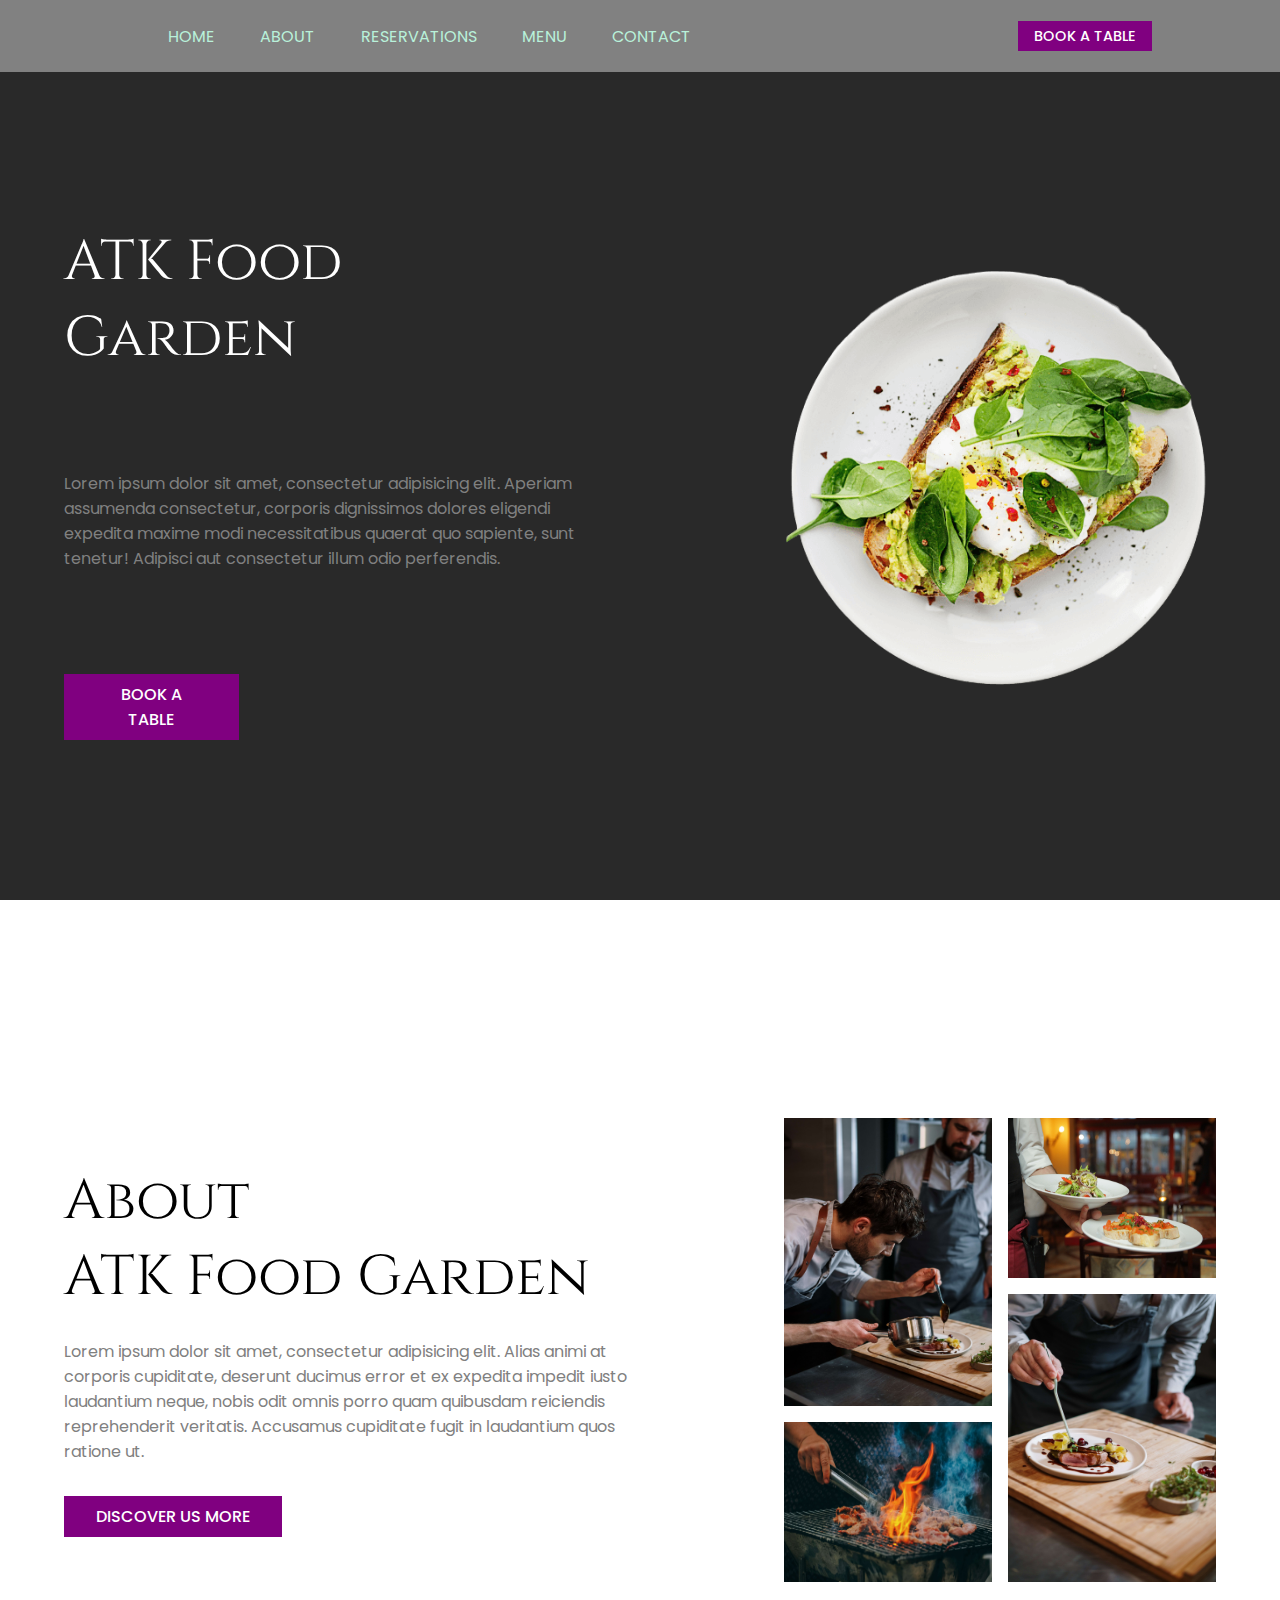
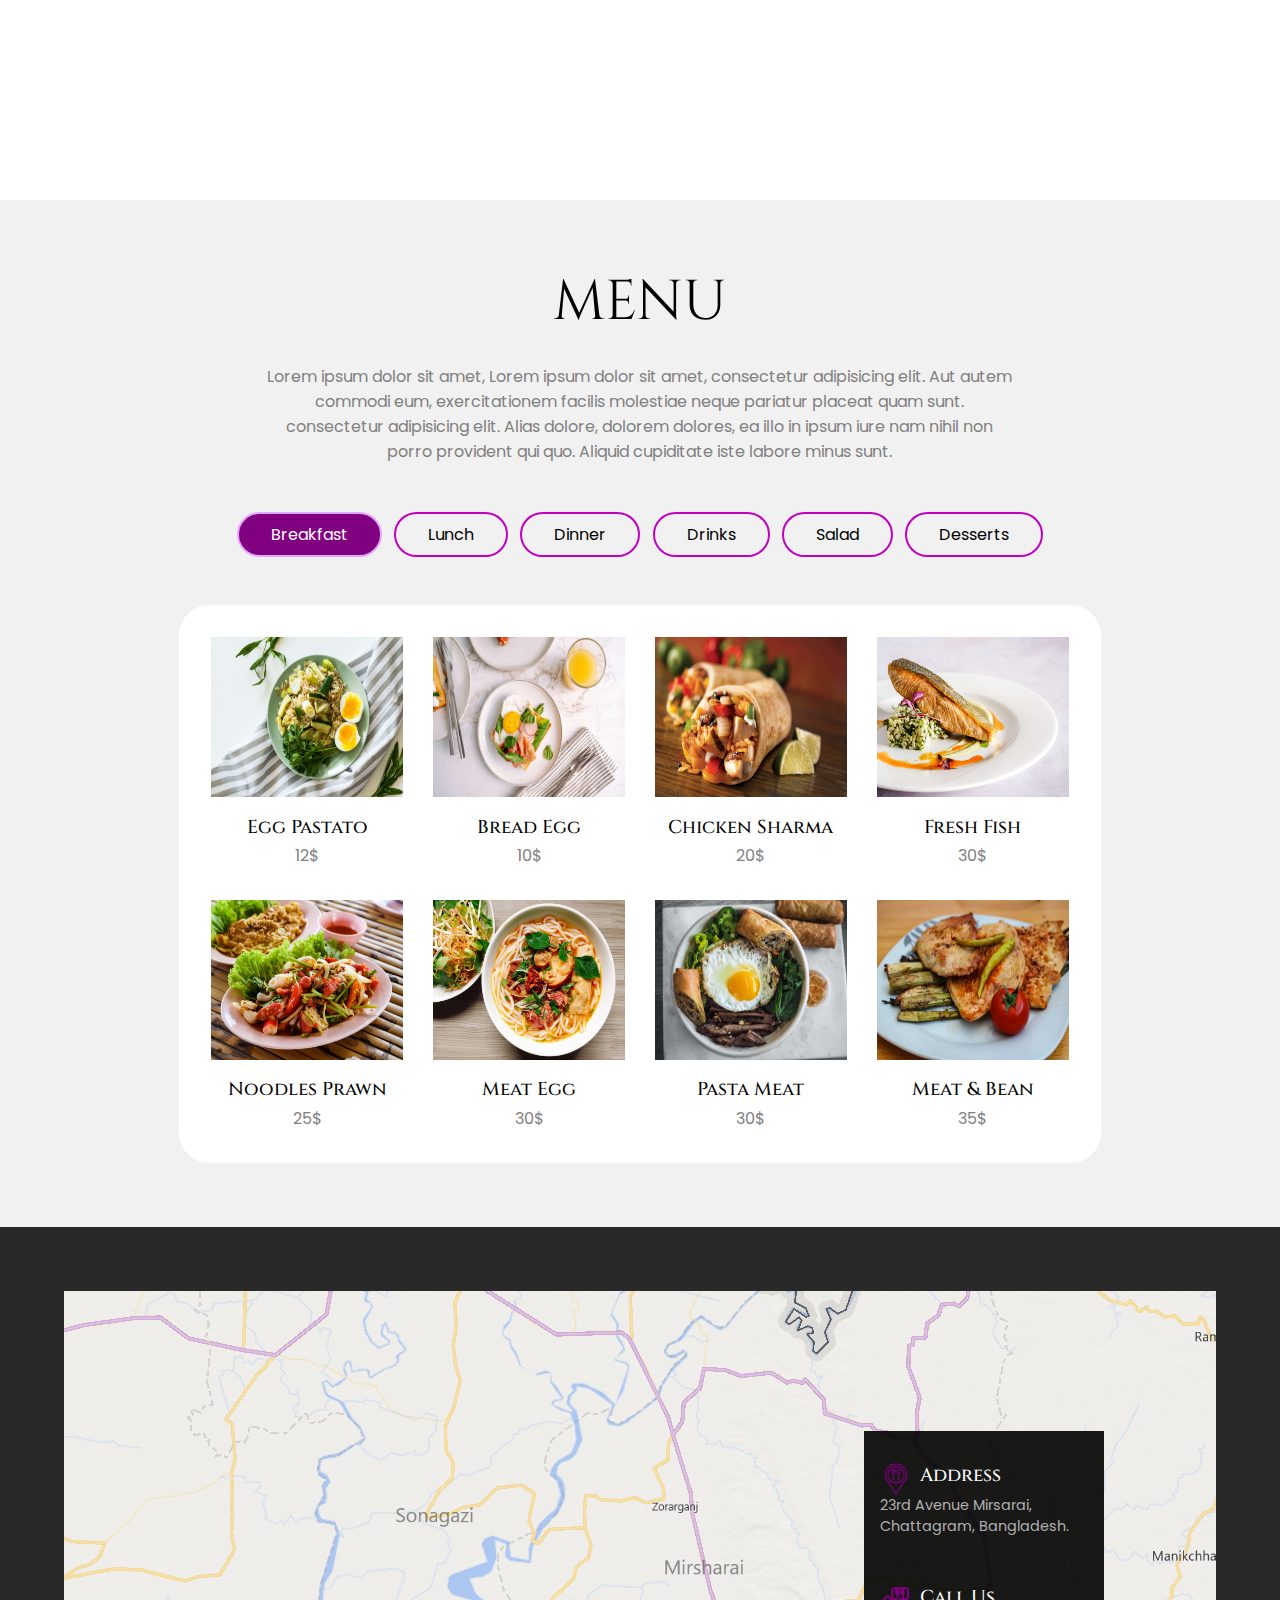
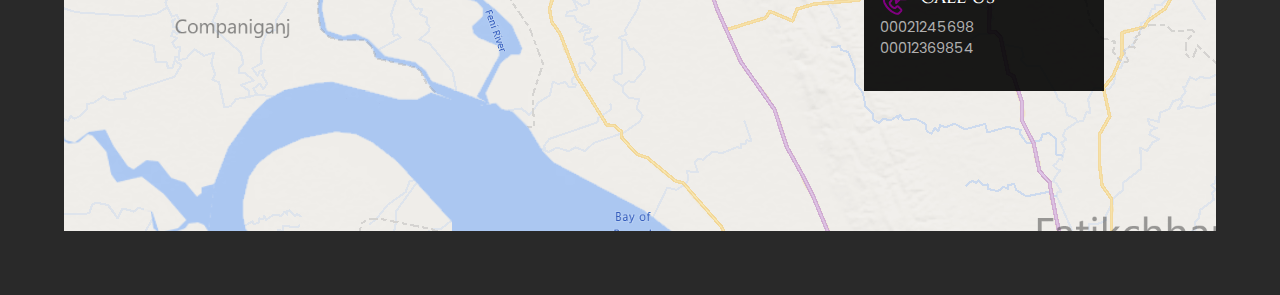
<file: index.html>
<!doctype html>
<html lang="en">
<head>
    <meta charset="UTF-8">
    <meta name="viewport"
          content="width=device-width, user-scalable=no, initial-scale=1.0, maximum-scale=1.0, minimum-scale=1.0">
    <meta http-equiv="X-UA-Compatible" content="ie=edge">
    <title>ATK restaurant</title>
    <link rel="stylesheet" href="styles/index.css">
</head>
<body>


<div class="nav">
    <ul id="ul">
        <li><a class="active" href="index.html">Home</a></li>
        <li><a href="#about">About</a></li>
        <li><a href="login.html">Reservations</a></li>
        <li><a href="#menu">Menu</a></li>
        <li><a href="#contact">Contact</a></li>
    </ul>
    <div class="reserve">
        <a href="table-booking.html">
            <button>BOOK A table</button>
        </a>
    </div>
</div>


<div class="home">
    <div class="home-infos">
        <h1>ATK Food Garden</h1>
        <p>Lorem ipsum dolor sit amet, consectetur adipisicing elit. Aperiam assumenda consectetur, corporis dignissimos
            dolores eligendi expedita maxime modi necessitatibus quaerat quo sapiente, sunt tenetur! Adipisci aut
            consectetur illum odio perferendis.</p>
        <div class="btn-arrow">
            <a href="table-booking.html">
                <button>BOOK A TABLE</button>
            </a>
            <svg xmlns="http://www.w3.org/2000/svg" data-name="Слой 1" id="svg1" viewBox="0 0 128 128"><title/>
                <path d="M64,0a64,64,0,1,0,64,64A64.07,64.07,0,0,0,64,0Zm0,124a60,60,0,1,1,60-60A60.07,60.07,0,0,1,64,124Z"/>
                <path d="M104.35,64.76l.06-.2a.84.84,0,0,0,0-.17,2,2,0,0,0,0-.78.84.84,0,0,0,0-.17l-.06-.2a1.28,1.28,0,0,0-.11-.2.55.55,0,0,0-.08-.15,1.79,1.79,0,0,0-.25-.31l-30-30a2,2,0,0,0-2.82,2.82L97.67,62H25.5a2,2,0,0,0,0,4H97.67L71.09,92.59a2,2,0,1,0,2.82,2.82l30-30a1.79,1.79,0,0,0,.25-.31.55.55,0,0,0,.08-.15A1.28,1.28,0,0,0,104.35,64.76Z"/>
            </svg>
        </div>
    </div>
    <div class="img">
        <img src="images/bgmain.png" alt="this is background image">
    </div>
</div>


<div class="about" id="about">
    <div class="about-info">
        <h1>About <br> ATK Food Garden</h1>
        <p>Lorem ipsum dolor sit amet, consectetur adipisicing elit. Alias animi at corporis cupiditate, deserunt
            ducimus error et ex expedita impedit iusto laudantium neque, nobis odit omnis porro quam quibusdam
            reiciendis reprehenderit veritatis. Accusamus cupiditate fugit in laudantium quos ratione ut.</p>
        <a href="about.html">
            <button class="home-btn">Discover Us More</button>
        </a>
    </div>
    <div class="about-img">
        <div class="img-about" id="img-sec1">
            <div class="sec11">
                <img src="images/chef1.jpg" alt="chef1 picture">
            </div>
            <div class="sec12">
                <img src="images/bbq1.jpg" alt="bbq picture">
            </div>
        </div>
        <div class="img-about" id="img-sec2">
            <div class="sec21">
                <img src="images/chef3.jpg" alt="waiter picture">
            </div>
            <div class="sec22">
                <img src="images/chef2.jpg" alt="chef2 picture">
            </div>
        </div>
    </div>
</div>

<div class="menu" id="menu">
    <h1>MENU</h1>
    <div class="para">
        <p>Lorem ipsum dolor sit amet, Lorem ipsum dolor sit amet, consectetur adipisicing elit. Aut autem commodi eum,
            exercitationem facilis molestiae neque pariatur placeat quam sunt. consectetur adipisicing elit. Alias
            dolore, dolorem dolores, ea illo in ipsum iure nam nihil non porro provident qui quo. Aliquid cupiditate
            iste labore minus sunt.</p>
    </div>
    <div class="menus-title">
        <input type="radio" name="radio-input" class="radio" id="breakfast-radio" onclick="showBreakfast()" checked>
        <label class="label" for="breakfast-radio">Breakfast</label>
        <input type="radio" name="radio-input" class="radio" id="lunch-radio" onclick="showLunch()">
        <label class="label" for="lunch-radio">Lunch</label>
        <input type="radio" name="radio-input" class="radio" id="dinner-radio" onclick="showDinner()">
        <label class="label" for="dinner-radio">Dinner</label>
        <input type="radio" name="radio-input" class="radio" id="drinks-radio" onclick="showDrinks()">
        <label class="label" for="drinks-radio">Drinks</label>
        <input type="radio" name="radio-input" class="radio" id="salad-radio" onclick="showSalad()">
        <label class="label" for="salad-radio">Salad</label>
        <input type="radio" name="radio-input" class="radio" id="desserts-radio" onclick="showDesserts()">
        <label class="label" for="desserts-radio">Desserts</label>
    </div>
    <div class="breakfast" id="breakfast">
        <div class="sec1">
            <div class="food">
                <div class="foodimage"><img src="images/b1.jpg" alt="Breakfast food Image"></div>
                <h3>Egg Pastato</h3>
                <p>12$</p>
            </div>
            <div class="food">
                <div class="foodimage"><img src="images/b2.jpg" alt="Breakfast food Image"></div>
                <h3>Bread Egg</h3>
                <p>10$</p>
            </div>
            <div class="food">
                <div class="foodimage"><img src="images/b3.jpg" alt="Breakfast food Image"></div>
                <h3>Chicken Sharma</h3>
                <p>20$</p>
            </div>
            <div class="food">
                <div class="foodimage"><img src="images/d1.jpg" alt="Breakfast food Image"></div>
                <h3>Fresh Fish</h3>
                <p>30$</p>
            </div>
        </div>

        <div class="sec2">
            <div class="food">
                <div class="foodimage"><img src="images/b4.jpg" alt="Breakfast food Image"></div>
                <h3>Noodles Prawn</h3>
                <p>25$</p>
            </div>
            <div class="food">
                <div class="foodimage"><img src="images/b6.jpg" alt="Breakfast food Image"></div>
                <h3>Meat Egg</h3>
                <p>30$</p>
            </div>
            <div class="food">
                <div class="foodimage"><img src="images/b7.jpg" alt="Breakfast food Image"></div>
                <h3>Pasta Meat</h3>
                <p>30$</p>
            </div>
            <div class="food">
                <div class="foodimage"><img src="images/d5.jpg" alt="Breakfast food Image"></div>
                <h3>Meat & Bean</h3>
                <p>35$</p>
            </div>
        </div>
    </div>
    <div class="lunch" id="lunch">
        <div class="sec1">
            <div class="food">
                <div class="foodimage"><img src="images/l1.jpg" alt="Lunch food Image"></div>
                <h3>Prawn Noodles</h3>
                <p>12$</p>
            </div>
            <div class="food">
                <div class="foodimage"><img src="images/l2.jpg" alt="Lunch food Image"></div>
                <h3>Soupy meat</h3>
                <p>25$</p>
            </div>
            <div class="food">
                <div class="foodimage"><img src="images/l3.jpg" alt="Lunch food Image"></div>
                <h3>lamb meat</h3>
                <p>20$</p>
            </div>
            <div class="food">
                <div class="foodimage"><img src="images/l4.jpg" alt="Lunch food Image"></div>
                <h3>Samusha Fry</h3>
                <p>30$</p>
            </div>
        </div>

        <div class="sec2">
            <div class="food">
                <div class="foodimage"><img src="images/l5.jpg" alt="Lunch food Image"></div>
                <h3>Bowl Noodles</h3>
                <p>25$</p>
            </div>
            <div class="food">
                <div class="foodimage"><img src="images/l6.jpg" alt="Lunch food Image"></div>
                <h3>Salmon Cut</h3>
                <p>30$</p>
            </div>
            <div class="food">
                <div class="foodimage"><img src="images/b7.jpg" alt="Lunch food Image"></div>
                <h3>Pasta Meat</h3>
                <p>30$</p>
            </div>
            <div class="food">
                <div class="foodimage"><img src="images/d5.jpg" alt="Lunch food Image"></div>
                <h3>Meat & Bean</h3>
                <p>35$</p>
            </div>
        </div>
    </div>
    <div class="dinner" id="dinner">
        <div class="sec1">
            <div class="food">
                <div class="foodimage"><img src="images/l1.jpg" alt="Dinner food Image"></div>
                <h3>Prawn Noodles</h3>
                <p>12$</p>
            </div>
            <div class="food">
                <div class="foodimage"><img src="images/d1.jpg" alt="Dinner food Image"></div>
                <h3>Sardine cut</h3>
                <p>10$</p>
            </div>
            <div class="food">
                <div class="foodimage"><img src="images/l3.jpg" alt="Dinner food Image"></div>
                <h3>lamb meat</h3>
                <p>20$</p>
            </div>
            <div class="food">
                <div class="foodimage"><img src="images/l5.jpg" alt="Dinner food Image"></div>
                <h3>Bowl Noodles</h3>
                <p>30$</p>
            </div>
        </div>

        <div class="sec2">
            <div class="food">
                <div class="foodimage"><img src="images/d3.jpg" alt="Dinner food Image"></div>
                <h3>Soupy Meat</h3>
                <p>25$</p>
            </div>
            <div class="food">
                <div class="foodimage"><img src="images/d4.jpg" alt="Dinner food Image"></div>
                <h3>Egg Curry</h3>
                <p>15$</p>
            </div>
            <div class="food">
                <div class="foodimage"><img src="images/d5.jpg" alt="Dinner food Image"></div>
                <h3>Meat & Bean</h3>
                <p>35$</p>
            </div>
            <div class="food">
                <div class="foodimage"><img src="images/d6.jpg" alt="Dinner food Image"></div>
                <h3>Rice & Curry</h3>
                <p>25$</p>
            </div>
        </div>
    </div>
    <div class="drinks" id="drinks">
        <div class="sec1">
            <div class="food">
                <div class="foodimage"><img src="images/drinks12.jpg" alt="Dinner food Image"></div>
                <h3>Dalgona coffee</h3>
                <p>10$</p>
            </div>
            <div class="food">
                <div class="foodimage"><img src="images/drinks5.jpg" alt="Dinner food Image"></div>
                <h3>Freah lime</h3>
                <p>10$</p>
            </div>
            <div class="food">
                <div class="foodimage"><img src="images/drinks8.jpg" alt="Dinner food Image"></div>
                <h3>diamond bottle</h3>
                <p>100$</p>
            </div>
            <div class="food">
                <div class="foodimage"><img src="images/drinks2.jpg" alt="Dinner food Image"></div>
                <h3>Fresh Coffee</h3>
                <p>5$</p>
            </div>
        </div>

        <div class="sec2">
            <div class="food">
                <div class="foodimage"><img src="images/drinks13.jpg" alt="Dinner food Image"></div>
                <h3>Chiyana Chong</h3>
                <p>45$</p>
            </div>
            <div class="food">
                <div class="foodimage"><img src="images/drinks15.jpg" alt="Dinner food Image"></div>
                <h3>Ballentines Gold</h3>
                <p>50$</p>
            </div>
            <div class="food">
                <div class="foodimage"><img src="images/drinks18.jpg" alt="Dinner food Image"></div>
                <h3>Whiskey on rocks</h3>
                <p>30$</p>
            </div>
            <div class="food">
                <div class="foodimage"><img src="images/drinks17.jpg" alt="Dinner food Image"></div>
                <h3>hell fire</h3>
                <p>35$</p>
            </div>
        </div>
    </div>
    <div class="salad" id="salad">
        <div class="sec1">
            <div class="food">
                <div class="foodimage"><img src="images/s1.jpg" alt="Salad food Image"></div>
                <h3>Bread Vegetable</h3>
                <p>5$</p>
            </div>
            <div class="food">
                <div class="foodimage"><img src="images/s2.jpg" alt="Salad food Image"></div>
                <h3>tomato onion</h3>
                <p>7$</p>
            </div>
            <div class="food">
                <div class="foodimage"><img src="images/s3.jpg" alt="Salad food Image"></div>
                <h3>cabbage carrot</h3>
                <p>6$</p>
            </div>
            <div class="food">
                <div class="foodimage"><img src="images/s4.jpg" alt="Salad food Image"></div>
                <h3>Fresh gold</h3>
                <p>5$</p>
            </div>
        </div>

        <div class="sec2">
            <div class="food">
                <div class="foodimage"><img src="images/s5.jpg" alt="Salad food Image"></div>
                <h3>avocado tomato</h3>
                <p>9$</p>
            </div>
            <div class="food">
                <div class="foodimage"><img src="images/s6.jpg" alt="Salad food Image"></div>
                <h3>White Cucumber</h3>
                <p>9$</p>
            </div>
            <div class="food">
                <div class="foodimage"><img src="images/s7.jpg" alt="Salad food Image"></div>
                <h3>vintage taste</h3>
                <p>8$</p>
            </div>
            <div class="food">
                <div class="foodimage"><img src="images/s8.jpg" alt="Salad food Image"></div>
                <h3>ketchupy chips</h3>
                <p>5$</p>
            </div>
        </div>
    </div>
    <div class="dessert" id="dessert">
        <div class="sec1">
            <div class="food">
                <div class="foodimage"><img src="images/dessert1.jpg" alt="Dessert food Image"></div>
                <h3>cocoa cupcake</h3>
                <p>6$</p>
            </div>
            <div class="food">
                <div class="foodimage"><img src="images/dessert2.jpg" alt="Dessert food Image"></div>
                <h3>vanilla cake</h3>
                <p>7$</p>
            </div>
            <div class="food">
                <div class="foodimage"><img src="images/dessert3.jpg" alt="Dessert food Image"></div>
                <h3>patisapta cake</h3>
                <p>7$</p>
            </div>
            <div class="food">
                <div class="foodimage"><img src="images/dessert4.jpg" alt="Dessert food Image"></div>
                <h3>cream cake</h3>
                <p>5$</p>
            </div>
        </div>

        <div class="sec2">
            <div class="food">
                <div class="foodimage"><img src="images/dessert5.jpg" alt="Dessert food Image"></div>
                <h3>vanilla ice cream</h3>
                <p>3$</p>
            </div>
            <div class="food">
                <div class="foodimage"><img src="images/dessert6.jpg" alt="Dessert food Image"></div>
                <h3>fruit cake</h3>
                <p>2$</p>
            </div>
            <div class="food">
                <div class="foodimage"><img src="images/dessert7.jpg" alt="Dessert food Image"></div>
                <h3>cadbury cocoa</h3>
                <p>2$</p>
            </div>
            <div class="food">
                <div class="foodimage"><img src="images/dessert8.jpg" alt="Dessert food Image"></div>
                <h3>hazelnut cake</h3>
                <p>8$</p>
            </div>
        </div>
    </div>
</div>

<div class="contact" id="contact">
    <div class="background">
        <div class="contact-card">
            <div class="heading-icon">
                <div class="icon">
                    <svg xmlns="http://www.w3.org/2000/svg" id="Layer_1" viewBox="0 0 512 512"><title/>
                        <g id="Location">
                            <path d="M382.2709,60.3047a178.5717,178.5717,0,0,0-252.543,0c-59.7305,59.7266-69.2851,154.2344-22.7187,224.7031L249.3217,500.4063a7.9974,7.9974,0,0,0,13.3515,0L404.99,285.0156C451.556,214.5391,442.0053,120.0313,382.2709,60.3047Zm9.3672,215.8906L255.9974,481.4844,120.3607,276.1875C77.9662,212.0313,86.6615,126,141.04,71.6172a162.5775,162.5775,0,0,1,229.918,0C425.3373,125.9922,434.0365,212.0313,391.6381,276.1953Z"/>
                            <path d="M255.9974,48c-76.3515,0-138.4687,62.1172-138.4687,138.4766,0,76.3515,62.1172,138.4687,138.4687,138.4687,76.3555,0,138.4727-62.1172,138.4727-138.4687C394.47,110.1172,332.3529,48,255.9974,48Zm0,260.9453A122.4727,122.4727,0,1,1,378.47,186.4766,122.6052,122.6052,0,0,1,255.9974,308.9453Z"/>
                            <path d="M297.267,97.2422c-17.6172,0-31.9492,18.0234-31.9492,40.18,0,18.6621,10.2153,34.25,23.9492,38.748v89.0723a8,8,0,0,0,16,0V176.17c13.7309-4.498,23.9453-20.0879,23.9453-38.748C329.2123,115.2656,314.88,97.2422,297.267,97.2422Zm0,64.3594c-8.6446,0-15.9492-11.07-15.9492-24.18s7.3046-24.18,15.9492-24.18,15.9453,11.07,15.9453,24.18S305.9115,161.6016,297.267,161.6016Z"/>
                            <path d="M238.681,97.2422a7.9979,7.9979,0,0,0-8,8v40.4062a15.9473,15.9473,0,0,1-31.8945,0V105.2422a8,8,0,1,0-16,0v40.4062a31.9133,31.9133,0,0,0,23.9492,30.8067v88.7871a8,8,0,0,0,16,0V176.4551a31.913,31.913,0,0,0,23.9453-30.8067V105.2422A7.9979,7.9979,0,0,0,238.681,97.2422Z"/>
                            <path d="M214.7357,144.2188a7.9979,7.9979,0,0,0,8-8V105.2422a8,8,0,1,0-16,0v30.9766A7.998,7.998,0,0,0,214.7357,144.2188Z"/>
                        </g>
                    </svg>
                    <h3>Address</h3>
                </div>
                <p>23rd Avenue Mirsarai,<br>Chattagram, Bangladesh.</p>
            </div>
            <div class="mobile-icon">
                <div class="icon">
                    <svg xmlns="http://www.w3.org/2000/svg" id="Layer_1" height="512" viewBox="0 0 80 80" width="512"
                         data-name="Layer 1">
                        <path d="m43.265 73a17.958 17.958 0 0 1 -6.772-1.6 50.281 50.281 0 0 1 -15.252-10.823 50.481 50.481 0 0 1 -10.825-15.253c-2.178-5.21-2.124-9.33.149-11.6l5.219-5.224a4.142 4.142 0 0 1 5.848.083l6.6 6.6a4.142 4.142 0 0 1 .083 5.849l-2.958 2.958c-.431.431-.338 1.56.244 2.947a17.94 17.94 0 0 0 3.86 5.419 17.927 17.927 0 0 0 5.419 3.86c1.387.582 2.515.674 2.947.244l2.958-2.96a3.941 3.941 0 0 1 2.926-1.17 4.234 4.234 0 0 1 2.923 1.253l6.6 6.6a4.224 4.224 0 0 1 1.253 2.922 3.989 3.989 0 0 1 -1.17 2.927l-5.217 5.22a6.587 6.587 0 0 1 -4.835 1.748zm-24.633-43.668a2.009 2.009 0 0 0 -1.434.584l-5.219 5.217c-1.638 1.639-1.536 5.071.281 9.417a48.452 48.452 0 0 0 10.4 14.613 48.286 48.286 0 0 0 14.607 10.389c4.344 1.823 7.776 1.928 9.418.286l5.215-5.217a2.141 2.141 0 0 0 -.083-3.021l-6.597-6.6a2.246 2.246 0 0 0 -1.547-.667 1.989 1.989 0 0 0 -1.474.584l-2.958 2.958c-1.063 1.063-2.886 1.13-5.135.186a19.934 19.934 0 0 1 -6.059-4.29 19.934 19.934 0 0 1 -4.29-6.059c-.944-2.248-.878-4.072.186-5.135l2.957-2.958a2.01 2.01 0 0 0 .584-1.474 2.246 2.246 0 0 0 -.667-1.547l-6.6-6.6a2.244 2.244 0 0 0 -1.585-.666z"/>
                        <path d="m40.265 46.186a1 1 0 0 1 -1-1v-8.695h-2.135a7.328 7.328 0 0 1 -7.32-7.32v-14.851a7.329 7.329 0 0 1 7.32-7.32h26.733a7.329 7.329 0 0 1 7.32 7.32v14.851a7.328 7.328 0 0 1 -7.32 7.32h-13.49l-9.4 9.4a1 1 0 0 1 -.708.295zm-3.135-37.186a5.325 5.325 0 0 0 -5.32 5.32v14.851a5.325 5.325 0 0 0 5.32 5.32h3.135a1 1 0 0 1 1 1v7.281l7.987-7.988a1 1 0 0 1 .707-.293h13.9a5.326 5.326 0 0 0 5.32-5.32v-14.851a5.326 5.326 0 0 0 -5.316-5.32z"/>
                        <path d="m45.893 22.692h-3.728a3.133 3.133 0 0 1 -3.129-3.13v-6.485a1 1 0 1 1 2 0v6.485a1.131 1.131 0 0 0 1.129 1.13h3.728a1.131 1.131 0 0 0 1.129-1.13v-6.485a1 1 0 1 1 2 0v6.485a3.133 3.133 0 0 1 -3.129 3.13z"/>
                        <path d="m44.029 32.494a1 1 0 0 1 -1-1v-18.417a1 1 0 1 1 2 0v18.417a1 1 0 0 1 -1 1z"/>
                        <path d="m58.7 32.494a1 1 0 0 1 -1-1v-7.119h-4.062a1 1 0 0 1 -1-1v-5.24a6.064 6.064 0 0 1 6.062-6.058 1 1 0 0 1 1 1v18.417a1 1 0 0 1 -1 1zm-4.062-10.119h3.062v-8.175a4.066 4.066 0 0 0 -3.058 3.934z"/>
                    </svg>
                    <h3>Call Us</h3>
                </div>
                <p>00021245698 <br>00012369854</p>
            </div>
            </div>
        </div>
    </div>

<script src="js/index.js"></script>
</body>
</html>
</file>
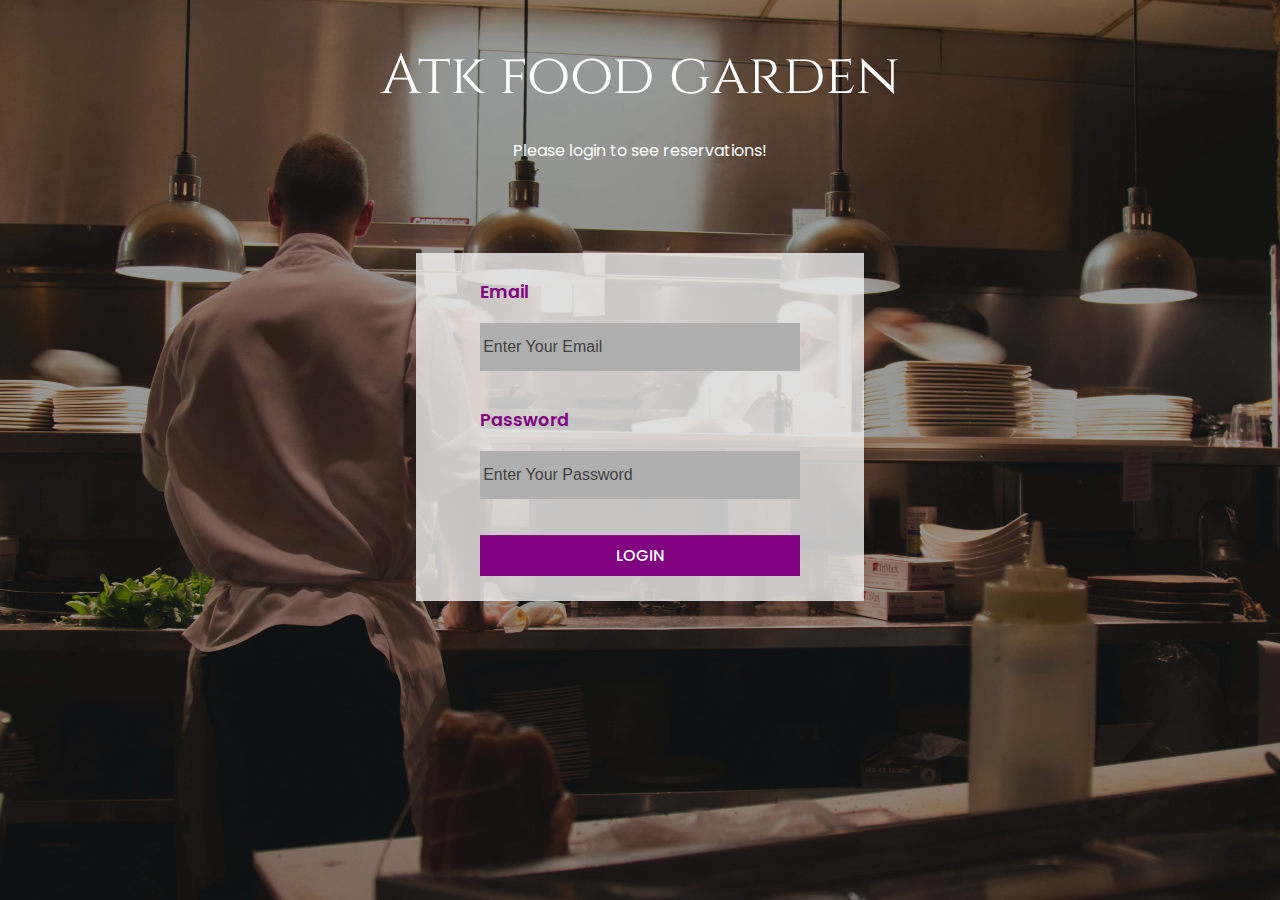
<file: login.html>
<!DOCTYPE html>
<html lang="en">
<head>
    <meta charset="UTF-8">
    <title>login</title>
    <link rel="stylesheet" href="./styles/login.css">
</head>
<body>
<div class="main">
<div class="login-heading">
    <h1>Atk food garden</h1>
    <p>Please login to see reservations!</p>
</div>

<div class="form">
    <form action="login.php" method="post">
        <div class="form-flex">
            <div class="form-label">
                <label for="email">Email</label><br><br>
                <input required type="text" id="email" class="email" name="email" placeholder="Enter Your Email"><br><br><br>
                <label for="pass">Password</label><br><br>
                <input required type="password" id="pass" class="pass" name="pass" placeholder="Enter Your Password"><br><br><br>
                <button type="submit" name="lbutton">LogIn</button>
            </div>
        </div>
    </form>
</div>
</div>
</body>
</html>
</file>
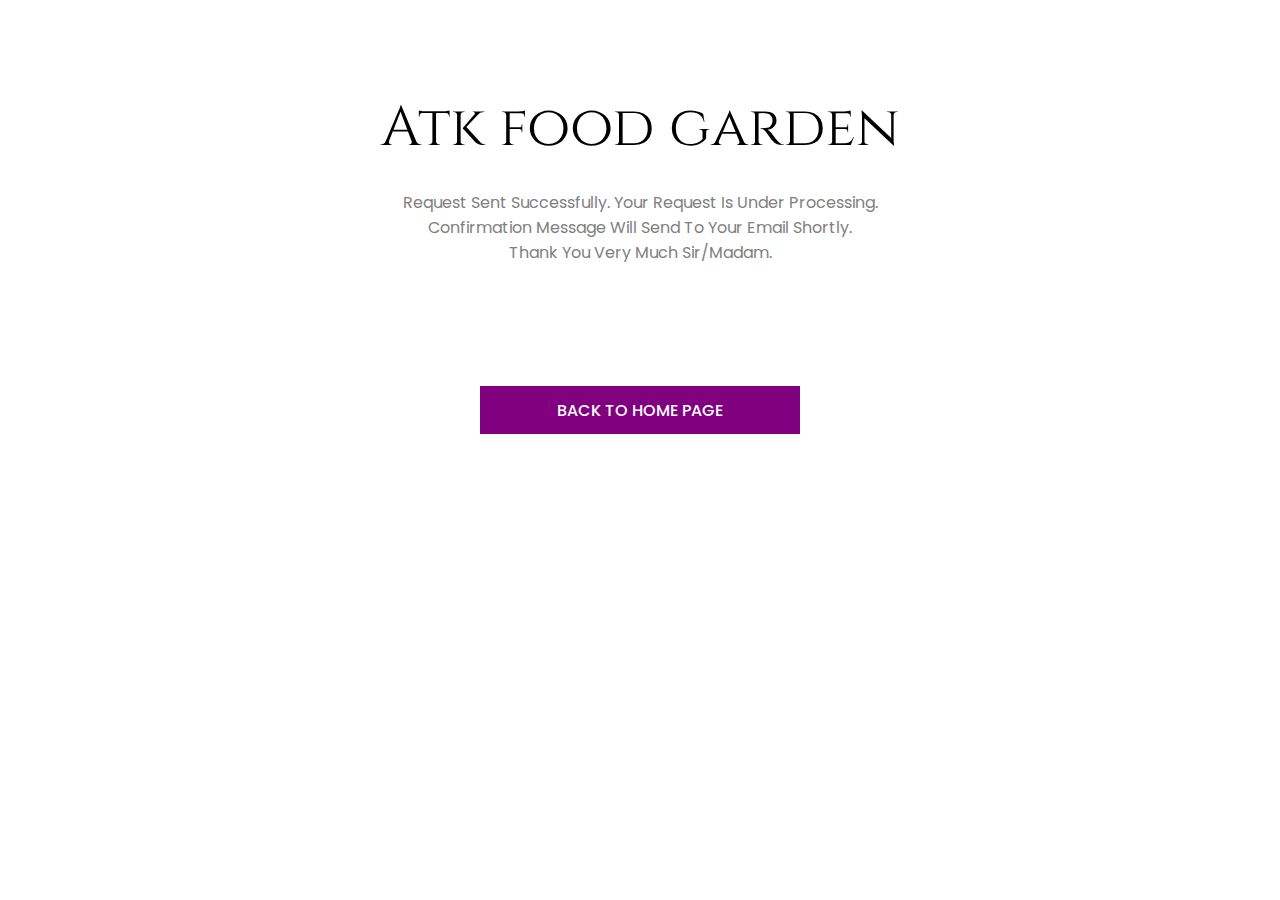
<file: request-success.html>
<!DOCTYPE html>
<html lang="en">
<head>
    <meta charset="UTF-8">
    <title>Request Processing</title>
    <link rel="stylesheet" href="./styles/reservations.css">

</head>
<body>

<div class="reservation-heading">
    <h1>Atk food garden</h1>
    <p>Request sent successfully. Your request is under processing. <br> Confirmation message will send to your email shortly.
        <br>Thank You Very Much Sir/Madam.</p>
</div>
<div class="check-btn">
    <a href="index.html"><button>Back to home page</button></a>
    <br>
</div>
</body>
</html>
</file>
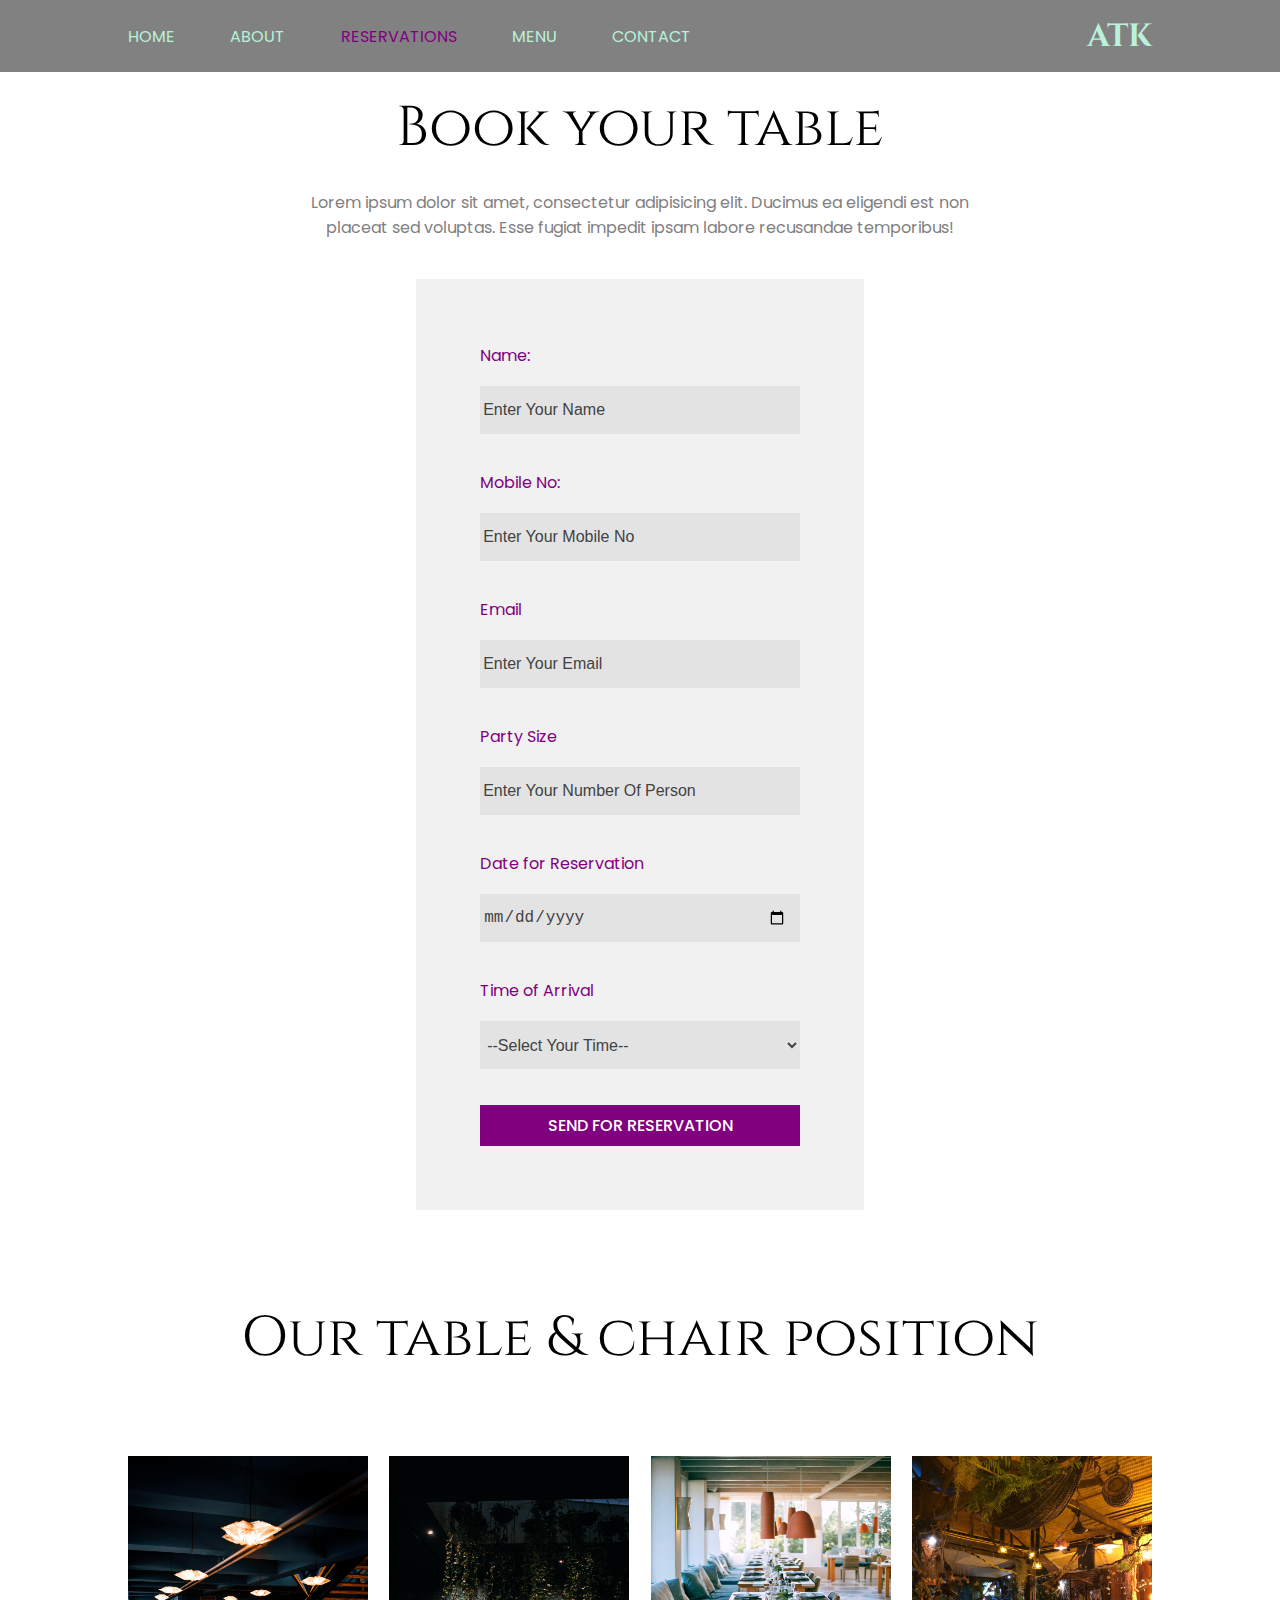
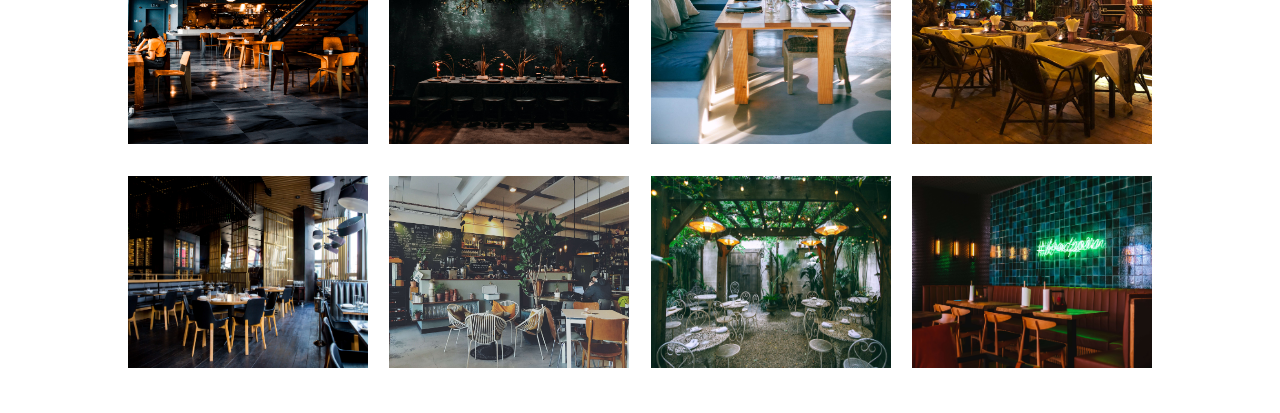
<file: table-booking.html>
<!doctype html>
<html lang="en">
<head>
    <meta charset="UTF-8">
    <meta name="viewport"
          content="width=device-width, user-scalable=no, initial-scale=1.0, maximum-scale=1.0, minimum-scale=1.0">
    <meta http-equiv="X-UA-Compatible" content="ie=edge">
    <title>Book Your Table</title>
    <link rel="stylesheet" href="./styles/table-booking.css">
</head>
<body>
<div class="nav">
    <ul>
        <li><a href="index.html">Home</a></li>
        <li><a href="about.html">About</a></li>
        <li><a href="login.html" class="active">Reservations</a></li>
        <li><a href="index.html">Menu</a></li>
        <li><a href="index.html">Contact</a></li>
    </ul>
    <div class="reserve">
        <a href="index.html">
            <h1>ATK</h1>

        </a>
    </div>
</div>
<div class="booking-heading">
    <div class="heading">
        <h1>Book your table</h1>
        <p>Lorem ipsum dolor sit amet, consectetur adipisicing elit. Ducimus ea eligendi est non placeat sed voluptas. Esse fugiat impedit ipsam labore recusandae temporibus!</p>
    </div>
</div>
<div class="form">
<form action="table-booking.php" method="post">
    <div class="form-flex">
        <div class="form-label">
            <label for="name">Name:</label><br><br>
            <input required type="text" id="name" class="name" name="name" placeholder="Enter Your Name"><br><br><br>
            <label for="mobile">Mobile No:</label><br><br>
            <input required type="tel" id="mobile" class="mobile" name="mobile" placeholder="Enter Your Mobile No"><br><br><br>
            <label for="email">Email</label><br><br>
            <input required type="text" id="email" class="email" name="email" placeholder="Enter Your Email"><br><br><br>
            <label for="number">Party Size</label><br><br>
            <input required type="number" id="number" class="number" name="number" placeholder="Enter Your Number Of Person"><br><br><br>
            <label for="date">Date for Reservation</label><br><br>
            <input required type="date" id="date" class="date" name="date"><br><br><br>
            <label for="time">Time of Arrival</label><br><br>
            <select required id="time" class="time" name="time">
                <option value="">--Select Your Time--</option>
                <option value="9.00 AM">9.00 AM</option>
                <option value="10.00 AM">10.00 AM</option>
                <option value="12.00 PM">12.00 PM</option>
                <option value="1.00 PM">1.00 PM</option>
                <option value="3.00 PM">3.00 PM</option>
                <option value="6.00 PM">6.00 PM</option>
                <option value="7.00 PM">7.00 PM</option>
                <option value="8.00 PM">8.00 PM</option>
            </select><br><br><br>
            <button type="submit" name="button">Send for reservation</button>
        </div>
    </div>
</form>
</div>
<div class="chair">
    <h1>Our table & chair position</h1>
    <div class="chair-sec1">
        <div class="chair-image">
            <img src="./images/chair3.jpg" alt="">
        </div>
        <div class="chair-image">
            <img src="./images/chair4.jpg" alt="">
        </div>
        <div class="chair-image">
            <img src="./images/chair6.jpg" alt="">
        </div>
        <div class="chair-image">
            <img src="./images/chair7.jpg" alt="">
        </div>
    </div>
    <div class="chair-sec2">
        <div class="chair-image">
            <img src="./images/chair1.jpg" alt="">
        </div>
        <div class="chair-image">
            <img src="./images/chair2.jpg" alt="">
        </div>
        <div class="chair-image">
            <img src="./images/chair5.jpg" alt="">
        </div>
        <div class="chair-image">
            <img src="./images/chair8.jpg" alt="">
        </div>
    </div>
</div>
</body>
</html>
</file>
<file: styles/index.css>
@import url("https://fonts.googleapis.com/css2?family=Cinzel:wght@400;500&display=swap");
@import url("https://fonts.googleapis.com/css2?family=Poppins:wght@300;400;500;600;700;800;900&display=swap");
* {
  margin: 0;
  box-sizing: border-box;
  text-decoration: none;
  list-style: none;
  scroll-behavior: smooth;
}

body .nav {
  z-index: 100;
  position: fixed;
  display: flex;
  align-items: center;
  background-color: #818181;
  padding: 0 10%;
  justify-content: space-between;
  font-family: "Poppins", sans-serif;
  width: 100%;
}
body .nav #ul {
  height: 8vh;
  display: flex;
  align-items: center;
  justify-content: space-between;
  width: 55%;
  text-transform: uppercase;
}
body .nav #ul a {
  color: #B9f1da;
  transition: 0.3s;
}
body .nav #ul a:hover {
  color: purple;
}
body .nav #ul .a.active {
  color: purple;
}
body .nav .reserve a button {
  border: none;
  background-color: purple;
  padding: 0.3rem 1rem;
  text-transform: uppercase;
  font-family: "Poppins", sans-serif;
  font-size: 0.9rem;
  font-weight: 500;
  color: white;
  cursor: pointer;
  transition: 0.5s;
}
body .nav .reserve a button:hover {
  background-color: white;
  color: purple;
}
body .home {
  height: 100vh;
  width: 100%;
  background-color: #292929;
  padding: 10% 5%;
  display: flex;
  justify-content: space-between;
  align-items: center;
  color: white;
}
body .home .home-infos {
  margin-top: 4rem;
  display: flex;
  justify-content: space-between;
  flex-direction: column;
  width: 45%;
  height: 80%;
}
body .home .home-infos h1 {
  font-family: "Cinzel", serif;
  font-size: 3.5rem;
  font-weight: 300;
  margin-bottom: 1.5rem;
}
body .home .home-infos p {
  font-family: "Poppins", sans-serif;
  color: gray;
  margin-bottom: 2rem;
}
body .home .home-infos .btn-arrow {
  position: relative;
  align-items: center;
  width: 10.93rem;
}
body .home .home-infos .btn-arrow a {
  transition: 5s;
  width: 10.92rem;
  background-color: greenyellow;
  z-index: 91;
}
body .home .home-infos .btn-arrow a button {
  display: block;
  text-transform: uppercase;
  cursor: pointer;
  padding: 0.5rem 2rem;
  font-family: "Poppins", sans-serif;
  font-weight: 500;
  font-size: 1rem;
  border: none;
  color: white;
  transition: all 0.4s;
  background-color: purple;
}
body .home .home-infos .btn-arrow a button:hover {
  background-color: #c100c1;
}
body .home .home-infos .btn-arrow svg {
  z-index: 90;
  position: absolute;
  width: 1.7rem;
  height: 1.7rem;
  bottom: 50%;
  transform: translateY(50%);
  left: 84%;
  opacity: 0;
  transition: 0.7s;
}
body .home .home-infos .btn-arrow #svg1 {
  fill: none;
  stroke: purple;
  stroke-width: 5px;
}
body .home .home-infos .btn-arrow:hover svg {
  opacity: 1;
  z-index: 92;
  left: 108%;
}
body .home .img {
  margin-top: 5%;
}
body .home .img img {
  width: 28rem;
  border-radius: 70%;
}
body .about {
  display: flex;
  align-items: center;
  padding: 5% 5%;
  height: 100vh;
}
body .about .about-info {
  width: 50%;
}
body .about .about-info h1 {
  font-family: "Cinzel", serif;
  font-size: 3.5rem;
  font-weight: 300;
  margin-bottom: 1.5rem;
}
body .about .about-info p {
  font-family: "Poppins", sans-serif;
  color: gray;
  margin-bottom: 2rem;
}
body .about .about-info button {
  display: block;
  text-transform: uppercase;
  cursor: pointer;
  padding: 0.5rem 2rem;
  font-family: "Poppins", sans-serif;
  font-weight: 500;
  font-size: 1rem;
  border: none;
  color: white;
  transition: all 0.4s;
  background-color: purple;
}
body .about .about-info button:hover {
  background-color: #c100c1;
}
body .about .about-img {
  justify-content: flex-end;
  width: 50%;
  display: flex;
  align-items: center;
}
body .about .about-img .sec21, body .about .about-img .sec22 {
  margin-left: 1rem;
}
body .about .about-img .sec12, body .about .about-img .sec22 {
  margin-top: 1rem;
}
body .about .about-img .sec11, body .about .about-img .sec22 {
  height: 18rem;
  width: 13rem;
}
body .about .about-img .sec21, body .about .about-img .sec12 {
  width: 13rem;
  height: 10rem;
}
body .about img {
  width: 100%;
  height: 100%;
}
body .menu {
  width: 100%;
  padding: 5% 5%;
  background-color: #f1f1f1;
}
body .menu h1 {
  font-family: "Cinzel", serif;
  font-size: 3.5rem;
  font-weight: 300;
  margin-bottom: 1.5rem;
}
body .menu h1 {
  text-align: center;
}
body .menu p {
  font-family: "Poppins", sans-serif;
  color: gray;
  margin-bottom: 2rem;
}
body .menu .para {
  width: 100%;
  display: flex;
  justify-content: center;
  text-align: center;
  margin-bottom: 1rem;
}
body .menu .para p {
  width: 65%;
}
body .menu .menus-title {
  width: 70%;
  margin: 0 auto;
  display: flex;
  justify-content: space-between;
}
body .menu .menus-title .radio {
  display: none;
}
body .menu .menus-title .label {
  padding: 0.5rem 2rem;
  font-family: "Poppins", sans-serif;
  border-radius: 50px;
  border: 2px solid #c100c1;
  cursor: pointer;
}
body .menu .menus-title .radio:checked + .label {
  background-color: purple;
  color: white;
  border: 2px solid #e2a8fe;
}
body .menu #breakfast, body .menu #lunch, body .menu #dinner, body .menu #drinks, body .menu #salad, body .menu #dessert {
  width: 80%;
  margin: 3rem auto 0 auto;
  background-color: white;
  padding: 2rem 2rem;
  border-radius: 30px;
}
body .menu #breakfast .sec1, body .menu #breakfast .sec2, body .menu #lunch .sec1, body .menu #lunch .sec2, body .menu #dinner .sec1, body .menu #dinner .sec2, body .menu #drinks .sec1, body .menu #drinks .sec2, body .menu #salad .sec1, body .menu #salad .sec2, body .menu #dessert .sec1, body .menu #dessert .sec2 {
  display: flex;
  width: 100%;
  justify-content: space-between;
}
body .menu #breakfast .sec1 .foodimage, body .menu #breakfast .sec2 .foodimage, body .menu #lunch .sec1 .foodimage, body .menu #lunch .sec2 .foodimage, body .menu #dinner .sec1 .foodimage, body .menu #dinner .sec2 .foodimage, body .menu #drinks .sec1 .foodimage, body .menu #drinks .sec2 .foodimage, body .menu #salad .sec1 .foodimage, body .menu #salad .sec2 .foodimage, body .menu #dessert .sec1 .foodimage, body .menu #dessert .sec2 .foodimage {
  height: 10rem;
  width: 12rem;
  margin-bottom: 1.1rem;
}
body .menu #breakfast .sec1 img, body .menu #breakfast .sec2 img, body .menu #lunch .sec1 img, body .menu #lunch .sec2 img, body .menu #dinner .sec1 img, body .menu #dinner .sec2 img, body .menu #drinks .sec1 img, body .menu #drinks .sec2 img, body .menu #salad .sec1 img, body .menu #salad .sec2 img, body .menu #dessert .sec1 img, body .menu #dessert .sec2 img {
  width: 100%;
  height: 100%;
}
body .menu #breakfast .sec1 .food, body .menu #breakfast .sec2 .food, body .menu #lunch .sec1 .food, body .menu #lunch .sec2 .food, body .menu #dinner .sec1 .food, body .menu #dinner .sec2 .food, body .menu #drinks .sec1 .food, body .menu #drinks .sec2 .food, body .menu #salad .sec1 .food, body .menu #salad .sec2 .food, body .menu #dessert .sec1 .food, body .menu #dessert .sec2 .food {
  width: 12rem;
  height: auto;
  transition: 0.5s;
  text-align: center;
}
body .menu #breakfast .sec1 .food:hover, body .menu #breakfast .sec2 .food:hover, body .menu #lunch .sec1 .food:hover, body .menu #lunch .sec2 .food:hover, body .menu #dinner .sec1 .food:hover, body .menu #dinner .sec2 .food:hover, body .menu #drinks .sec1 .food:hover, body .menu #drinks .sec2 .food:hover, body .menu #salad .sec1 .food:hover, body .menu #salad .sec2 .food:hover, body .menu #dessert .sec1 .food:hover, body .menu #dessert .sec2 .food:hover {
  background-color: #ff00ff;
  color: white;
}
body .menu #breakfast .sec1 .food:hover p, body .menu #breakfast .sec2 .food:hover p, body .menu #lunch .sec1 .food:hover p, body .menu #lunch .sec2 .food:hover p, body .menu #dinner .sec1 .food:hover p, body .menu #dinner .sec2 .food:hover p, body .menu #drinks .sec1 .food:hover p, body .menu #drinks .sec2 .food:hover p, body .menu #salad .sec1 .food:hover p, body .menu #salad .sec2 .food:hover p, body .menu #dessert .sec1 .food:hover p, body .menu #dessert .sec2 .food:hover p {
  color: white;
}
body .menu #breakfast .sec1 p, body .menu #breakfast .sec2 p, body .menu #lunch .sec1 p, body .menu #lunch .sec2 p, body .menu #dinner .sec1 p, body .menu #dinner .sec2 p, body .menu #drinks .sec1 p, body .menu #drinks .sec2 p, body .menu #salad .sec1 p, body .menu #salad .sec2 p, body .menu #dessert .sec1 p, body .menu #dessert .sec2 p {
  margin-bottom: 0;
  margin-top: 0.2rem;
}
body .menu #breakfast .sec1 h3, body .menu #breakfast .sec2 h3, body .menu #lunch .sec1 h3, body .menu #lunch .sec2 h3, body .menu #dinner .sec1 h3, body .menu #dinner .sec2 h3, body .menu #drinks .sec1 h3, body .menu #drinks .sec2 h3, body .menu #salad .sec1 h3, body .menu #salad .sec2 h3, body .menu #dessert .sec1 h3, body .menu #dessert .sec2 h3 {
  font-family: "Cinzel", serif;
  font-weight: 500;
  text-transform: capitalize;
}
body .menu #breakfast .sec1, body .menu #lunch .sec1, body .menu #dinner .sec1, body .menu #drinks .sec1, body .menu #salad .sec1, body .menu #dessert .sec1 {
  margin-bottom: 2rem;
}
body .menu #lunch, body .menu #dinner, body .menu #drinks, body .menu #salad, body .menu #dessert {
  display: none;
}
body .menu #breakfast.inactive, body .menu #lunch.inactive, body .menu #dinner.inactive, body .menu #drinks.inactive, body .menu #salad.inactive, body .menu #dessert.inactive {
  display: none;
}
body .menu #breakfast.active, body .menu #lunch.active, body .menu #dinner.active, body .menu #drinks.active, body .menu #salad.active, body .menu #dessert.active {
  display: block;
}
body .contact {
  padding: 5% 5%;
  width: 100%;
  background-color: #292929;
}
body .contact .background {
  display: flex;
  align-items: center;
  width: 100%;
  height: 60vh;
  background-image: url("../images/map.png");
}
body .contact .background .contact-card {
  background: rgba(0, 0, 0, 0.9);
  padding: 2rem 1rem;
  width: 15rem;
  margin-left: 50rem;
}
body .contact .background .contact-card .heading-icon {
  margin-bottom: 3rem;
}
body .contact .background .contact-card p {
  font-family: "Poppins", sans-serif;
  color: gray;
  margin-bottom: 2rem;
}
body .contact .background .contact-card p {
  margin-bottom: auto;
  color: #b0b0b0;
  font-size: 0.9rem;
}
body .contact .background .contact-card h3 {
  font-family: "Cinzel", serif;
  font-weight: 500;
  text-transform: capitalize;
}
body .contact .background .contact-card h3 {
  color: white;
}
body .contact .background .contact-card .icon {
  display: flex;
  text-align: center;
}
body .contact #Layer_1 {
  fill: purple;
  stroke: purple;
  stroke-width: 3px;
}
body .contact svg {
  height: 2rem;
  width: 2rem;
  margin-right: 0.5rem;
}

/*# sourceMappingURL=index.css.map */
</file>
<file: styles/login.css>
@import url("https://fonts.googleapis.com/css2?family=Cinzel:wght@400;500&display=swap");
@import url("https://fonts.googleapis.com/css2?family=Poppins:wght@300;400;500;600;700;800;900&display=swap");
* {
  padding: 0;
  margin: 0;
  box-sizing: border-box;
}

body {
  height: 100vh;
}
body .main {
  position: relative;
  height: 100vh;
  background-image: url("../images/kitchen.jpg");
  background-size: cover;
}
body .main::before {
  content: "";
  position: absolute;
  top: 0;
  left: 0;
  bottom: 0;
  right: 0;
  background: rgba(0, 0, 0, 0.5);
  background-position: top center;
  opacity: 0.8;
}
body .login-heading {
  position: relative;
  display: flex;
  align-items: center;
  text-align: center;
  justify-content: center;
  width: 100%;
  padding: 7% 5%;
  padding-top: 3%;
  flex-direction: column;
}
body .login-heading .heading {
  position: relative;
  width: 100%;
}
body .login-heading .heading h1 {
  font-family: "Cinzel", serif;
  font-size: 3.5rem;
  font-weight: 300;
  margin-bottom: 1.5rem;
}
body .login-heading .heading p {
  font-family: "Poppins", sans-serif;
  color: gray;
  margin-bottom: 2rem;
}
body .login-heading .heading p {
  width: 60%;
  position: absolute;
  left: 50%;
  transform: translateX(-50%);
}
body .login-heading h1 {
  font-family: "Cinzel", serif;
  font-size: 3.5rem;
  font-weight: 300;
  margin-bottom: 1.5rem;
}
body .login-heading p {
  font-family: "Poppins", sans-serif;
  color: gray;
  margin-bottom: 2rem;
}
body .login-heading h1 {
  color: white;
}
body .login-heading p {
  margin-bottom: 0;
  color: white;
}
body .form {
  position: relative;
  margin-top: 0;
  padding-top: 0;
}
body .form form {
  color: black;
  text-align: start;
  height: auto;
}
body .form form label {
  font-family: "Poppins", sans-serif;
  margin-bottom: 2rem;
  color: purple;
  font-size: 1.1rem;
  font-weight: 600;
}
body .form form input {
  font-size: 1rem;
  width: 20rem;
  height: 3rem;
  background-color: #afafaf;
  border: none;
  color: #424242;
  padding-right: 4%;
}
body .form form input::placeholder {
  color: #424242;
}
body .form form input:focus {
  border: 1px solid purple;
}
body .form form .form-flex {
  display: flex;
  align-items: center;
  justify-content: center;
  width: 100%;
}
body .form form .form-flex .form-label {
  background-color: rgba(241, 241, 241, 0.8);
  padding: 2% 5%;
}
body .form form .form-flex .form-label .email, body .form form .form-flex .form-label .pass {
  padding-left: 1%;
}
body .form form .form-flex button {
  display: block;
  text-transform: uppercase;
  cursor: pointer;
  padding: 0.5rem 2rem;
  font-family: "Poppins", sans-serif;
  font-weight: 500;
  font-size: 1rem;
  border: none;
  color: white;
  transition: all 0.4s;
  background-color: purple;
}
body .form form .form-flex button:hover {
  background-color: #c100c1;
}
body .form form .form-flex button {
  width: 100%;
}

/*# sourceMappingURL=login.css.map */
</file>
<file: styles/reservations.css>
@import url("https://fonts.googleapis.com/css2?family=Cinzel:wght@400;500&display=swap");
@import url("https://fonts.googleapis.com/css2?family=Poppins:wght@300;400;500;600;700;800;900&display=swap");
* {
  padding: 0;
  margin: 0;
  -webkit-box-sizing: border-box;
          box-sizing: border-box;
  list-style: none;
  text-decoration: none;
}

body {
  position: relative;
  height: 100vh;
}

body .nav {
  z-index: 100;
  position: fixed;
  display: -webkit-box;
  display: -ms-flexbox;
  display: flex;
  -webkit-box-align: center;
      -ms-flex-align: center;
          align-items: center;
  background-color: #818181;
  padding: 0 10%;
  -webkit-box-pack: justify;
      -ms-flex-pack: justify;
          justify-content: space-between;
  font-family: "Poppins", sans-serif;
  width: 100%;
}

body .nav ul {
  height: 8vh;
  display: -webkit-box;
  display: -ms-flexbox;
  display: flex;
  -webkit-box-align: center;
      -ms-flex-align: center;
          align-items: center;
  -webkit-box-pack: justify;
      -ms-flex-pack: justify;
          justify-content: space-between;
  width: 55%;
  text-transform: uppercase;
}

body .nav ul .active {
  color: purple;
}

body .nav ul a {
  color: #B9f1da;
  -webkit-transition: .3s;
  transition: .3s;
}

body .nav ul a:hover {
  color: purple;
}

body .nav .reserve a button {
  border: none;
  background-color: purple;
  padding: .3rem 1rem;
  text-transform: uppercase;
  font-family: "Poppins", sans-serif;
  font-size: .9rem;
  font-weight: 500;
  color: white;
  cursor: pointer;
  -webkit-transition: .5s;
  transition: .5s;
}

body .nav .reserve a button:hover {
  background-color: white;
  color: purple;
}

body .nav .reserve h1 {
  font-family: "Cinzel", serif;
  color: #B9f1da;
  -webkit-transition: .5s;
  transition: .5s;
}

body .nav .reserve h1 h1 {
  font-family: "Cinzel", serif;
  font-size: 3.5rem;
  font-weight: 300;
  margin-bottom: 1.5rem;
}

body .nav .reserve h1:hover {
  color: purple;
}

body .reservation-heading {
  padding: 7% 5%;
  width: 100%;
  text-align: center;
}

body .reservation-heading h1 {
  font-family: "Cinzel", serif;
  font-size: 3.5rem;
  font-weight: 300;
  margin-bottom: 1.5rem;
}

body .reservation-heading p {
  font-family: "Poppins", sans-serif;
  color: gray;
  margin-bottom: 2rem;
}

body .reservation-heading p {
  text-transform: capitalize;
}

body .check-btn {
  position: absolute;
  text-align: center;
  left: 50%;
  -webkit-transform: translateX(-50%);
          transform: translateX(-50%);
}

body .check-btn button {
  display: block;
  text-transform: uppercase;
  cursor: pointer;
  padding: .5rem 2rem;
  font-family: "Poppins", sans-serif;
  font-weight: 500;
  font-size: 1rem;
  border: none;
  color: white;
  -webkit-transition: all .4s;
  transition: all .4s;
  background-color: purple;
}

body .check-btn button:hover {
  background-color: #c100c1;
}

body .check-btn button {
  padding: 0 0;
  width: 20rem;
  height: 3rem;
  text-align: center;
}
/*# sourceMappingURL=reservations.css.map */
</file>
<file: styles/table-booking.css>
@import url("https://fonts.googleapis.com/css2?family=Cinzel:wght@400;500&display=swap");
@import url("https://fonts.googleapis.com/css2?family=Poppins:wght@300;400;500;600;700;800;900&display=swap");
* {
  margin: 0;
  padding: 0;
  -webkit-box-sizing: border-box;
          box-sizing: border-box;
  text-decoration: none;
  list-style: none;
}

body .nav {
  z-index: 100;
  position: fixed;
  display: -webkit-box;
  display: -ms-flexbox;
  display: flex;
  -webkit-box-align: center;
      -ms-flex-align: center;
          align-items: center;
  background-color: #818181;
  padding: 0 10%;
  -webkit-box-pack: justify;
      -ms-flex-pack: justify;
          justify-content: space-between;
  font-family: "Poppins", sans-serif;
  width: 100%;
}

body .nav ul {
  height: 8vh;
  display: -webkit-box;
  display: -ms-flexbox;
  display: flex;
  -webkit-box-align: center;
      -ms-flex-align: center;
          align-items: center;
  -webkit-box-pack: justify;
      -ms-flex-pack: justify;
          justify-content: space-between;
  width: 55%;
  text-transform: uppercase;
}

body .nav ul .active {
  color: purple;
}

body .nav ul a {
  color: #B9f1da;
  -webkit-transition: .3s;
  transition: .3s;
}

body .nav ul a:hover {
  color: purple;
}

body .nav .reserve a button {
  border: none;
  background-color: purple;
  padding: .3rem 1rem;
  text-transform: uppercase;
  font-family: "Poppins", sans-serif;
  font-size: .9rem;
  font-weight: 500;
  color: white;
  cursor: pointer;
  -webkit-transition: .5s;
  transition: .5s;
}

body .nav .reserve a button:hover {
  background-color: white;
  color: purple;
}

body .nav .reserve h1 {
  font-family: "Cinzel", serif;
  color: #B9f1da;
  -webkit-transition: .5s;
  transition: .5s;
}

body .nav .reserve h1 h1 {
  font-family: "Cinzel", serif;
  font-size: 3.5rem;
  font-weight: 300;
  margin-bottom: 1.5rem;
}

body .nav .reserve h1:hover {
  color: purple;
}

body .booking-heading {
  display: -webkit-box;
  display: -ms-flexbox;
  display: flex;
  -webkit-box-align: center;
      -ms-flex-align: center;
          align-items: center;
  text-align: center;
  -webkit-box-pack: center;
      -ms-flex-pack: center;
          justify-content: center;
  width: 100%;
  padding: 7% 5%;
}

body .booking-heading .heading {
  position: relative;
  width: 100%;
}

body .booking-heading .heading h1 {
  font-family: "Cinzel", serif;
  font-size: 3.5rem;
  font-weight: 300;
  margin-bottom: 1.5rem;
}

body .booking-heading .heading p {
  font-family: "Poppins", sans-serif;
  color: gray;
  margin-bottom: 2rem;
}

body .booking-heading .heading p {
  width: 60%;
  position: absolute;
  left: 50%;
  -webkit-transform: translateX(-50%);
          transform: translateX(-50%);
}

body .form form {
  color: black;
  text-align: start;
}

body .form form label {
  font-family: "Poppins", sans-serif;
  margin-bottom: 2rem;
  color: purple;
}

body .form form input, body .form form select {
  font-size: 1rem;
  width: 20rem;
  height: 3rem;
  background-color: #e3e3e3;
  border: none;
  color: #424242;
  padding-right: 4%;
}

body .form form input::-webkit-input-placeholder, body .form form select::-webkit-input-placeholder {
  color: #424242;
}

body .form form input:-ms-input-placeholder, body .form form select:-ms-input-placeholder {
  color: #424242;
}

body .form form input::-ms-input-placeholder, body .form form select::-ms-input-placeholder {
  color: #424242;
}

body .form form input::placeholder, body .form form select::placeholder {
  color: #424242;
}

body .form form select option {
  font-family: "Poppins", sans-serif;
  font-size: 1rem;
  padding: .5rem .5rem;
}

body .form form input:focus {
  border: 1px solid purple;
}

body .form form .form-flex {
  display: -webkit-box;
  display: -ms-flexbox;
  display: flex;
  -webkit-box-align: center;
      -ms-flex-align: center;
          align-items: center;
  -webkit-box-pack: center;
      -ms-flex-pack: center;
          justify-content: center;
  width: 100%;
}

body .form form .form-flex .form-label {
  background-color: #f1f1f1;
  padding: 5% 5%;
}

body .form form .form-flex .form-label .name, body .form form .form-flex .form-label .mobile, body .form form .form-flex .form-label .email, body .form form .form-flex .form-label .number, body .form form .form-flex .form-label .date, body .form form .form-flex .form-label .time {
  padding-left: 1%;
}

body .form form .form-flex .form-label .date {
  font-size: 1rem;
}

body .form form .form-flex button {
  display: block;
  text-transform: uppercase;
  cursor: pointer;
  padding: .5rem 2rem;
  font-family: "Poppins", sans-serif;
  font-weight: 500;
  font-size: 1rem;
  border: none;
  color: white;
  -webkit-transition: all .4s;
  transition: all .4s;
  background-color: purple;
}

body .form form .form-flex button:hover {
  background-color: #c100c1;
}

body .form form .form-flex button {
  width: 100%;
}

body .chair {
  padding: 7% 10% 3.5% 10%;
  text-align: center;
}

body .chair h1 {
  font-family: "Cinzel", serif;
  font-size: 3.5rem;
  font-weight: 300;
  margin-bottom: 1.5rem;
}

body .chair .chair-sec1 {
  display: -webkit-box;
  display: -ms-flexbox;
  display: flex;
  -webkit-box-pack: justify;
      -ms-flex-pack: justify;
          justify-content: space-between;
  margin-top: 5rem;
  margin-bottom: 2rem;
}

body .chair .chair-sec1 .chair-image {
  height: 18rem;
  width: 15rem;
}

body .chair .chair-sec1 img {
  height: 100%;
  width: 100%;
}

body .chair .chair-sec2 {
  display: -webkit-box;
  display: -ms-flexbox;
  display: flex;
  -webkit-box-pack: justify;
      -ms-flex-pack: justify;
          justify-content: space-between;
}

body .chair .chair-sec2 .chair-image {
  height: 12rem;
  width: 15rem;
}

body .chair .chair-sec2 img {
  height: 100%;
  width: 100%;
}
/*# sourceMappingURL=table-booking.css.map */
</file>
